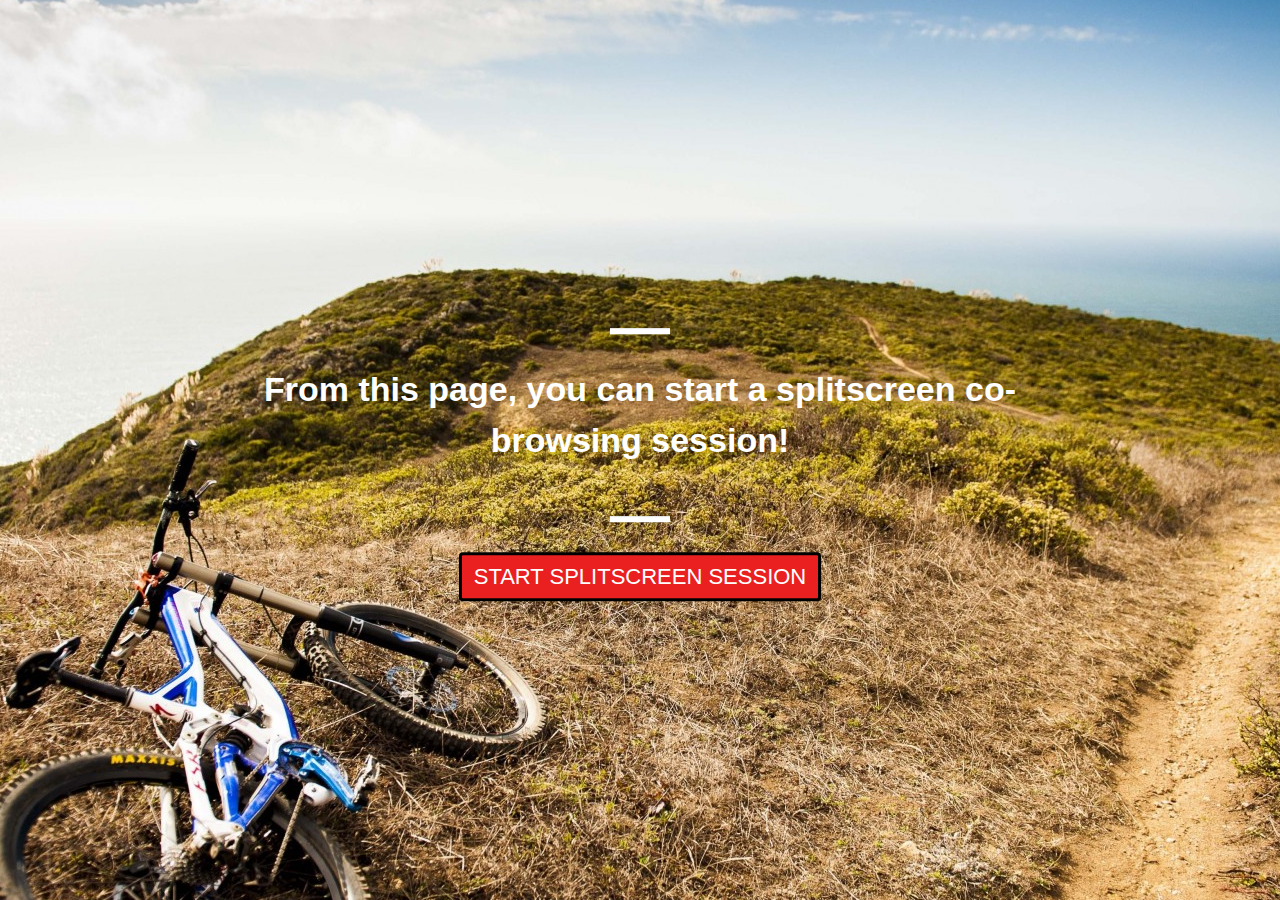
<file: templates/index.html>
<!DOCTYPE html>
<html lang="en">

<head>

    <meta charset="utf-8">
    <meta http-equiv="X-UA-Compatible" content="IE=edge">

    <title>Hello</title>

    <link href="../static/creative.css" rel="stylesheet">

    <!-- Bootstrap Core CSS -->
    <link href="../static/bootstrap.min.css" rel="stylesheet">

<style>
#bu{
  background-color: #ea2020;
  border-color: black;
  border-width: medium;
  font-size: 22px;
}

#homeHeading{
  font-size: 44px;
  color: white;
}

header {
  background-image: url("../static/mountain-bike-gory-priroda.jpg");
}

hr{
  color: white;
  background-color: white;
  height: 5px;
}

p{
  font-weight: bold;
}
</style>

</head>

<body id="page-top">

    <header>
        <div class="header-content">
            <div class="header-content-inner">
                <!--<h1 id="homeHeading">Splitscreen session</h1>-->
                <hr>
                <p style="color: white; font-size: 34px;">From this page, you can start a splitscreen co-browsing session!</p>
		<hr>
                <button id="bu" onclick="startSplitscreen()" class="btn btn-primary btn-xl page-scroll">Start splitscreen session</button>
            </div>
        </div>
    </header>

<script>

function startSplitscreen() {
    window.location.href = '/splitscreen'
}
</script>


</body>

</html>
</file>
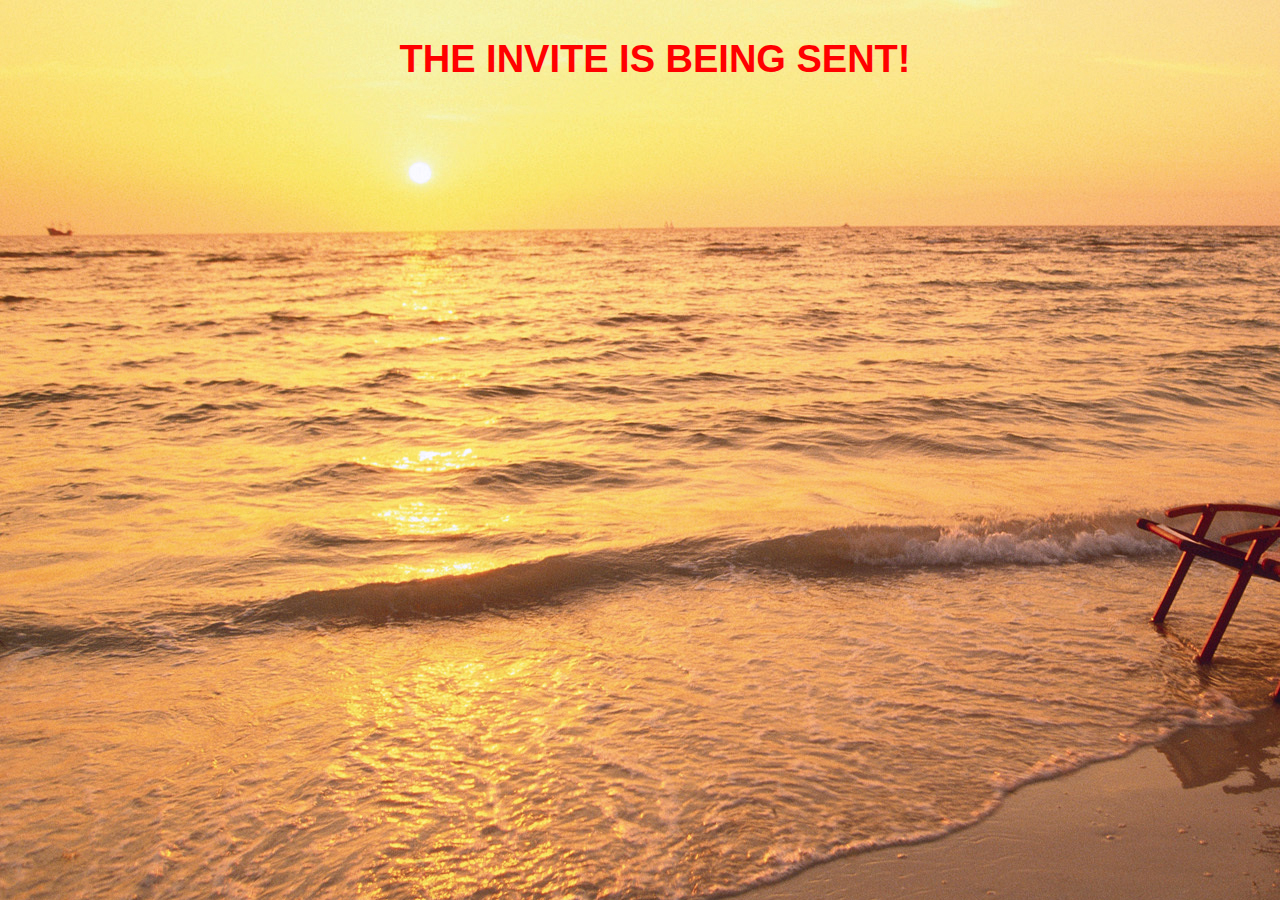
<file: templates/fourth_frame.html>
<!DOCTYPE html>
<html lang="en">

<head>

    <meta charset="utf-8">
    <meta http-equiv="X-UA-Compatible" content="IE=edge">

    <title></title>
	
    <link href="../static/fourth_frame.css" rel="stylesheet">


    <style>
      body {
         background-image: url('../static/sunset.jpg');
      }
     </style>


</head>

<body>
<div>
<p> The invite is being sent! </p>
</div>
</body>

</html>
</file>
<file: static/fourth_frame.css>
html,body{
	margin:0px;
	padding:0px;
	font-family: 'Merriweather', 'Helvetica Neue', Arial, sans-serif;
}

div{
	margin-top: 30px;
	text-align: center;
	margin-left: 30px;
}

p{
	font-size: 38px;
	color: red;
	font-weight: 700;
  	text-transform: uppercase;
}

      body {
         background-image: url('../static/sunset.jpg');
      }
</file>
<file: static/creative.css>
/*!
 * Start Bootstrap - Creative v1.1.1 (http://startbootstrap.com/template-overviews/creative)
 * Copyright 2013-2016 Start Bootstrap
 * Licensed under MIT (https://github.com/BlackrockDigital/startbootstrap/blob/gh-pages/LICENSE)
 */
html,
body {
  height: 100%;
  width: 100%;
}
body {
  font-family: 'Merriweather', 'Helvetica Neue', Arial, sans-serif;
}
hr {
  border-color: #F05F40;
  border-width: 4px;
  max-width: 60px;
}
hr.light {
  border-color: white;
}
a {
  -webkit-transition: all 0.35s;
  -moz-transition: all 0.35s;
  transition: all 0.35s;
  color: #F05F40;
}
a:hover,
a:focus {
  color: #eb3812;
}
h1,
h2,
h3,
h4,
h5,
h6 {
  font-family: 'Open Sans', 'Helvetica Neue', Arial, sans-serif;
}
p {
  font-size: 16px;
  line-height: 1.5;
  margin-bottom: 20px;
}
.bg-primary {
  background-color: #F05F40;
}
.bg-dark {
  background-color: #222222;
  color: white;
}
.text-faded {
  color: rgba(255, 255, 255, 0.7);
}
section {
  padding: 100px 0;
}
aside {
  padding: 50px 0;
}
.no-padding {
  padding: 0;
}

header {
  position: relative;
  width: 100%;
  min-height: auto;
  background-position: center;
  background-image: url("./mountain-bike-gory-priroda.jpg");
  text-align: center;
  color: white;
}
header .header-content {
  position: relative;
  text-align: center;
  padding: 100px 15px 100px;
  width: 100%;
}
header .header-content .header-content-inner h1 {
  font-weight: 700;
  color: black;
  text-transform: uppercase;
  margin-top: 0;
  margin-bottom: 0;
  font-size: 42px;
}
header .header-content .header-content-inner hr {
  margin: 30px auto;
  color: white;
}
header .header-content .header-content-inner p {
  font-weight: bold;
  color: white;
  font-size: 38px;
  margin-bottom: 50px;
}
@media (min-width: 768px) {
  header {
    min-height: 100%;
  }
  header .header-content {
    position: absolute;
    top: 50%;
    -webkit-transform: translateY(-50%);
    -ms-transform: translateY(-50%);
    transform: translateY(-50%);
    padding: 0 50px;
  }
  header .header-content .header-content-inner {
    max-width: 1000px;
    margin-left: auto;
    margin-right: auto;
  }
  header .header-content .header-content-inner h1 {
    font-size: 50px;
  }
  header .header-content .header-content-inner p {
    font-size: 18px;
    max-width: 80%;
    margin-left: auto;
    margin-right: auto;
  }
}
.section-heading {
  margin-top: 0;
}
.service-box {
  max-width: 400px;
  margin: 50px auto 0;
}
@media (min-width: 992px) {
  .service-box {
    margin: 20px auto 0;
  }
}
.service-box p {
  margin-bottom: 0;
}
.portfolio-box {
  position: relative;
  display: block;
  max-width: 650px;
  margin: 0 auto;
}
.portfolio-box .portfolio-box-caption {
  color: white;
  opacity: 0;
  display: block;
  background: rgba(240, 95, 64, 0.9);
  position: absolute;
  bottom: 0;
  text-align: center;
  width: 100%;
  height: 100%;
  -webkit-transition: all 0.35s;
  -moz-transition: all 0.35s;
  transition: all 0.35s;
}
.portfolio-box .portfolio-box-caption .portfolio-box-caption-content {
  width: 100%;
  text-align: center;
  position: absolute;
  top: 50%;
  transform: translateY(-50%);
}
.portfolio-box .portfolio-box-caption .portfolio-box-caption-content .project-category,
.portfolio-box .portfolio-box-caption .portfolio-box-caption-content .project-name {
  font-family: 'Open Sans', 'Helvetica Neue', Arial, sans-serif;
  padding: 0 15px;
}
.portfolio-box .portfolio-box-caption .portfolio-box-caption-content .project-category {
  text-transform: uppercase;
  font-weight: 600;
  font-size: 14px;
}
.portfolio-box .portfolio-box-caption .portfolio-box-caption-content .project-name {
  font-size: 18px;
}
.portfolio-box:hover .portfolio-box-caption {
  opacity: 1;
}
.portfolio-box:focus {
  outline: none;
}
@media (min-width: 768px) {
  .portfolio-box .portfolio-box-caption .portfolio-box-caption-content .project-category {
    font-size: 16px;
  }
  .portfolio-box .portfolio-box-caption .portfolio-box-caption-content .project-name {
    font-size: 22px;
  }
}
.call-to-action h2 {
  margin: 0 auto 20px;
}
.text-primary {
  color: #F05F40;
}
.no-gutter > [class*='col-'] {
  padding-right: 0;
  padding-left: 0;
}
.btn-default {
  color: #222222;
  background-color: white;
  border-color: white;
  -webkit-transition: all 0.35s;
  -moz-transition: all 0.35s;
  transition: all 0.35s;
}
.btn-default:hover,
.btn-default:focus,
.btn-default.focus,
.btn-default:active,
.btn-default.active,
.open > .dropdown-toggle.btn-default {
  color: #222222;
  background-color: #f2f2f2;
  border-color: #ededed;
}
.btn-default:active,
.btn-default.active,
.open > .dropdown-toggle.btn-default {
  background-image: none;
}
.btn-default.disabled,
.btn-default[disabled],
fieldset[disabled] .btn-default,
.btn-default.disabled:hover,
.btn-default[disabled]:hover,
fieldset[disabled] .btn-default:hover,
.btn-default.disabled:focus,
.btn-default[disabled]:focus,
fieldset[disabled] .btn-default:focus,
.btn-default.disabled.focus,
.btn-default[disabled].focus,
fieldset[disabled] .btn-default.focus,
.btn-default.disabled:active,
.btn-default[disabled]:active,
fieldset[disabled] .btn-default:active,
.btn-default.disabled.active,
.btn-default[disabled].active,
fieldset[disabled] .btn-default.active {
  background-color: white;
  border-color: white;
}
.btn-default .badge {
  color: white;
  background-color: #222222;
}
.btn-primary {
  color: black;
  background-color: #ea2020;
  border-color: black;
  border-width: 3px;
  -webkit-transition: all 0.35s;
  -moz-transition: all 0.35s;
  transition: all 0.35s;
}
.btn-primary:hover,
.btn-primary:focus,
.btn-primary.focus,
.btn-primary:active,
.btn-primary.active,
.open > .dropdown-toggle.btn-primary {
  color: white;
  background-color: #ea2020;
  border-color: #ea2020;
}
.btn-primary:active,
.btn-primary.active,
.open > .dropdown-toggle.btn-primary {
  background-image: none;
}
.btn-primary.disabled,
.btn-primary[disabled],
fieldset[disabled] .btn-primary,
.btn-primary.disabled:hover,
.btn-primary[disabled]:hover,
fieldset[disabled] .btn-primary:hover,
.btn-primary.disabled:focus,
.btn-primary[disabled]:focus,
fieldset[disabled] .btn-primary:focus,
.btn-primary.disabled.focus,
.btn-primary[disabled].focus,
fieldset[disabled] .btn-primary.focus,
.btn-primary.disabled:active,
.btn-primary[disabled]:active,
fieldset[disabled] .btn-primary:active,
.btn-primary.disabled.active,
.btn-primary[disabled].active,
fieldset[disabled] .btn-primary.active {
  background-color: #ea2020;
  border-color: #ea2020;
}
.btn-primary .badge {
  color: #F05F40;
  background-color: white;
}
.btn {
  font-family: 'Open Sans', 'Helvetica Neue', Arial, sans-serif;
  border: none;
  border-radius: 300px;
  font-weight: 700;
  text-transform: uppercase;
  background-color: #ea2020;
}
.btn-xl {
  padding: 15px 30px;
}
::-moz-selection {
  color: white;
  text-shadow: none;
  background: #222222;
}
::selection {
  color: white;
  text-shadow: none;
  background: #222222;
}
img::selection {
  color: white;
  background: transparent;
}
img::-moz-selection {
  color: white;
  background: transparent;
}
body {
  webkit-tap-highlight-color: #222222;
}
</file>
